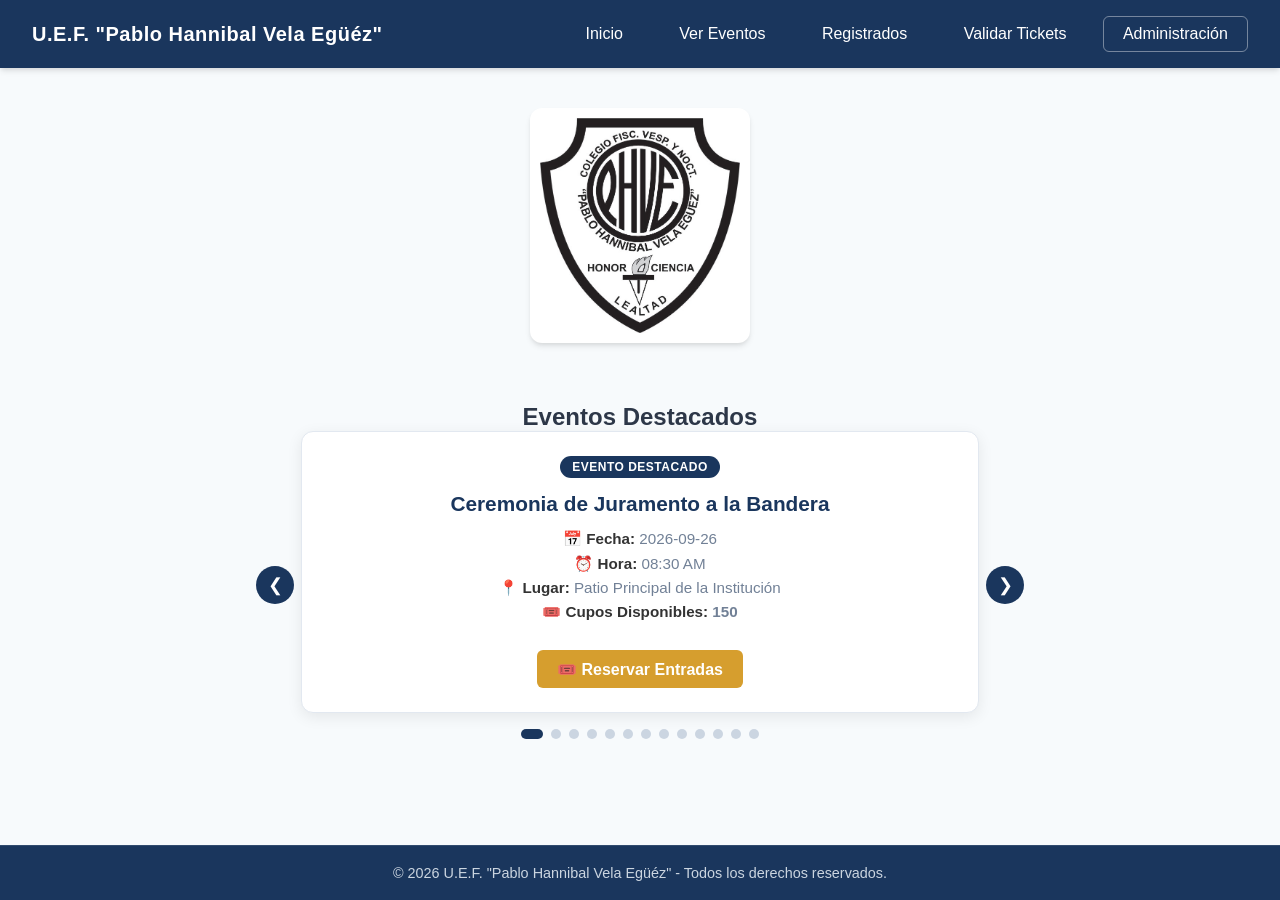
<file: index.html>
<!DOCTYPE html>
<html lang="es">
<head>
    <meta charset="UTF-8">
    <meta name="viewport" content="width=device-width, initial-scale=1.0">
    <meta name="description" content="Sistema de reservas de tickets de la U.E.F. Pablo Hannibal Vela Egüéz.">
    <title>U.E.F. Pablo Hannibal Vela Egüéz - Sistema de Tickets</title>
    <!-- Hoja de estilos principal -->
    <link rel="stylesheet" href="css/styles.css">
</head>
<body class="pagina-inicio">

    <!-- 1. BARRA DE NAVEGACIÓN -->
    <header>
        <nav class="navbar" aria-label="Navegación principal">
            <div class="nav-brand">
                U.E.F. "Pablo Hannibal Vela Egüéz"
            </div>
            <div class="nav-buttons">
                <a href="index.html" class="btn-nav active">Inicio</a>
                <a href="eventos.html" class="btn-nav">Ver Eventos</a>
                <a href="asistentes.html" class="btn-nav">Registrados</a>
                <a href="validar.html" class="btn-nav">Validar Tickets</a>
                <a href="admin.html" class="btn-nav btn-admin">Administración</a>
            </div>
        </nav>
    </header>

    <!-- CONTENEDOR PRINCIPAL -->
    <main class="main-container">

        <!-- 2. LOGO INSTITUCIONAL (EXCLUSIVO DE LA PÁGINA DE INICIO) -->
        <section class="logo-section">
            <img src="img/logo.jpg" alt="Logo U.E.F. Pablo Hannibal Vela Egüéz" class="logo-img">
        </section>

        <!-- 3. CARRUSEL COMPACTO DE EVENTOS -->
        <section class="carousel-section">
            <h2 class="titulo-seccion-centro">Eventos Destacados</h2>
            
            <div class="carousel-wrapper">
                
                <!-- Contenedor dinámico de las tarjetas de texto -->
                <div id="carouselSlides" class="carousel-slides-container">
                    <div class="cargando-texto">Cargando información de eventos...</div>
                </div>

                <!-- Botones de navegación laterales -->
                <button type="button" id="btnPrev" class="carousel-control prev" aria-label="Evento anterior">&#10094;</button>
                <button type="button" id="btnNext" class="carousel-control next" aria-label="Siguiente evento">&#10095;</button>

                <!-- Puntos indicadores inferiores -->
                <div id="carouselDots" class="carousel-dots"></div>
            </div>
        </section>

    </main>

    <!-- PIE DE PÁGINA -->
    <footer>
        <p>&copy; 2026 U.E.F. "Pablo Hannibal Vela Egüéz" - Todos los derechos reservados.</p>
    </footer>

    <!-- Catálogo institucional compartido -->
    <script src="js/eventos-predeterminados.js"></script>
    <!-- Script de lógica de carrusel desde localStorage -->
    <script src="js/index.js"></script>
</body>
</html>
</file>
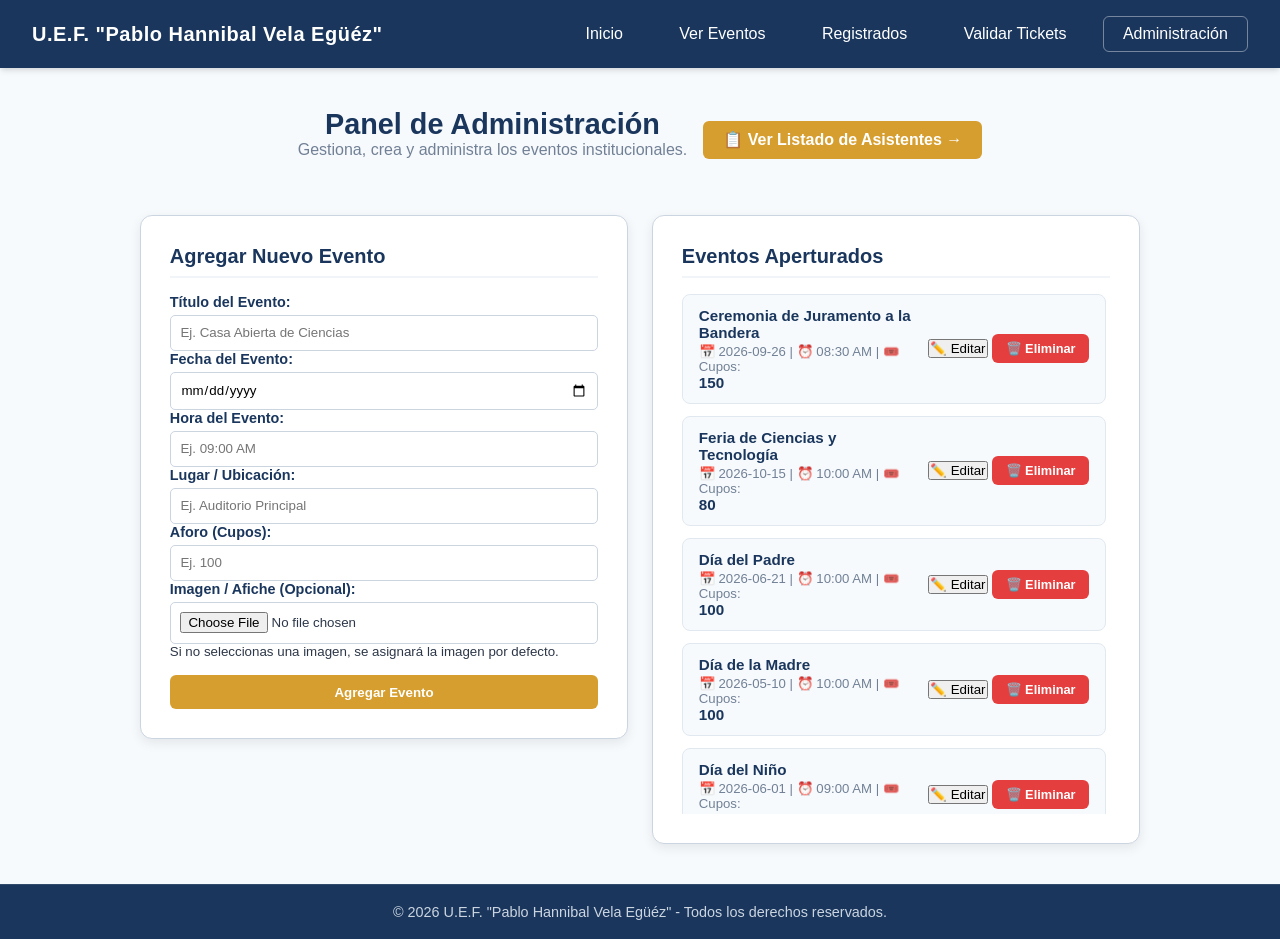
<file: admin.html>
<!DOCTYPE html>
<html lang="es">
<head>
    <meta charset="UTF-8">
    <meta name="viewport" content="width=device-width, initial-scale=1.0">
    <meta name="description" content="Panel de Administración para gestionar eventos e inscripciones de la U.E.F. Pablo Hannibal Vela Egüéz.">
    <title>Panel de Administración - U.E.F. Pablo Hannibal Vela Egüéz</title>
    <!-- Hoja de estilos principal -->
    <link rel="stylesheet" href="css/styles.css">
</head>
<body>

    <!-- BARRA DE NAVEGACIÓN PRINCIPAL -->
    <header>
        <nav class="navbar" aria-label="Navegación principal">
            <div class="nav-brand">
                U.E.F. "Pablo Hannibal Vela Egüéz"
            </div>
            <div class="nav-buttons">
                <a href="index.html" class="btn-nav">Inicio</a>
                <a href="eventos.html" class="btn-nav">Ver Eventos</a>
                <a href="asistentes.html" class="btn-nav">Registrados</a>
                <a href="validar.html" class="btn-nav">Validar Tickets</a>
                <a href="admin.html" class="btn-nav btn-admin active">Administración</a>
            </div>
        </nav>
    </header>

    <!-- CONTENEDOR PRINCIPAL DE CONTENIDO -->
    <main class="main-container admin-container">

        <!-- ENCABEZADO DE LA SECCIÓN DE ADMINISTRACIÓN -->
        <header class="section-header section-header-admin">
            <div class="section-header-text">
                <h2>Panel de Administración</h2>
                <p>Gestiona, crea y administra los eventos institucionales.</p>
            </div>
            <!-- Acceso directo al listado de asistentes -->
            <a href="asistentes.html" class="btn-reservar btn-header-admin">
                📋 Ver Listado de Asistentes &rarr;
            </a>
        </header>

        <!-- CONTENEDOR EN 2 COLUMNAS (ADAPTABLE A MÓVIL) -->
        <div class="admin-grid">

            <!-- COLUMNA IZQUIERDA: FORMULARIO DE GESTIÓN -->
            <section class="card-admin">
                <h3 id="formAdminTitle">Agregar Nuevo Evento</h3>
                
                <form id="formAgregarEvento" class="form-admin">
                    <!-- Campo oculto para identificar si se está editando un evento -->
                    <input type="hidden" id="editEventoId" value="">

                    <div class="form-group">
                        <label for="tituloEvento">Título del Evento:</label>
                        <input type="text" id="tituloEvento" placeholder="Ej. Casa Abierta de Ciencias" required>
                    </div>

                    <div class="form-group-inline">
                        <div class="form-group">
                            <label for="fechaEvento">Fecha del Evento:</label>
                            <input type="date" id="fechaEvento" required>
                        </div>

                        <div class="form-group">
                            <label for="horaEvento">Hora del Evento:</label>
                            <input type="text" id="horaEvento" placeholder="Ej. 09:00 AM" required>
                        </div>
                    </div>

                    <div class="form-group-inline">
                        <div class="form-group">
                            <label for="lugarEvento">Lugar / Ubicación:</label>
                            <input type="text" id="lugarEvento" placeholder="Ej. Auditorio Principal" required>
                        </div>

                        <div class="form-group">
                            <label for="aforoEvento">Aforo (Cupos):</label>
                            <input type="number" id="aforoEvento" min="1" placeholder="Ej. 100" required>
                        </div>
                    </div>

                    <div class="form-group">
                        <label for="imagenEvento">Imagen / Afiche (Opcional):</label>
                        <input type="file" id="imagenEvento" accept="image/*" class="input-file-custom">
                        <small class="texto-suave">Si no seleccionas una imagen, se asignará la imagen por defecto.</small>
                    </div>

                    <!-- Botones de acción del formulario -->
                    <div class="form-acciones-group">
                        <button type="submit" id="btnGuardarEvento" class="btn-reservar btn-block">
                            Agregar Evento
                        </button>
                        <button type="button" id="btnCancelarEdicion" class="btn-cerrar-modal btn-block" style="display: none;" onclick="cancelarEdicionEvento()">
                            Cancelar Edición
                        </button>
                    </div>
                </form>
            </section>

            <!-- COLUMNA DERECHA: LISTADO DE EVENTOS APERTURADOS -->
            <section class="card-admin">
                <h3>Eventos Aperturados</h3>

                <!-- LISTA DE EVENTOS RENDERIZADA DINÁMICAMENTE -->
                <div id="listaEventosAdmin" class="admin-event-list" aria-live="polite">
                    <div class="cargando-texto">Cargando eventos...</div>
                </div>
            </section>

        </div>

    </main>

    <!-- VENTANA MODAL / CONFIRMACIÓN DE CÓDIGO PIN -->
    <div id="modalAuth" class="modal" role="dialog" aria-labelledby="modalAuthTitulo" aria-hidden="true">
        <div class="modal-content">
            <button type="button" class="close-modal" onclick="cerrarModalAuth()" aria-label="Cerrar ventana">&times;</button>
            <h3 id="modalAuthTitulo">Confirmar Acción</h3>
            <p id="modalMensajeAccion">
                Ingresa el código PIN para confirmar la acción administrativa.
            </p>
            
            <form id="formAuth" class="form-reserva">
                <div class="form-group">
                    <label for="codigoAdmin">Código PIN de Administrador:</label>
                    <input type="password" id="codigoAdmin" placeholder="Ej. 1234" required class="input-pin" autocomplete="current-password">
                </div>

                <button type="submit" class="btn-reservar btn-block">Validar y Confirmar</button>
            </form>
        </div>
    </div>

    <!-- PIE DE PÁGINA -->
    <footer>
        <p>&copy; 2026 U.E.F. "Pablo Hannibal Vela Egüéz" - Todos los derechos reservados.</p>
    </footer>

    <!-- Catálogo institucional compartido y administración -->
    <script src="js/eventos-predeterminados.js"></script>
    <script src="js/admin.js"></script>
</body>
</html>
</file>
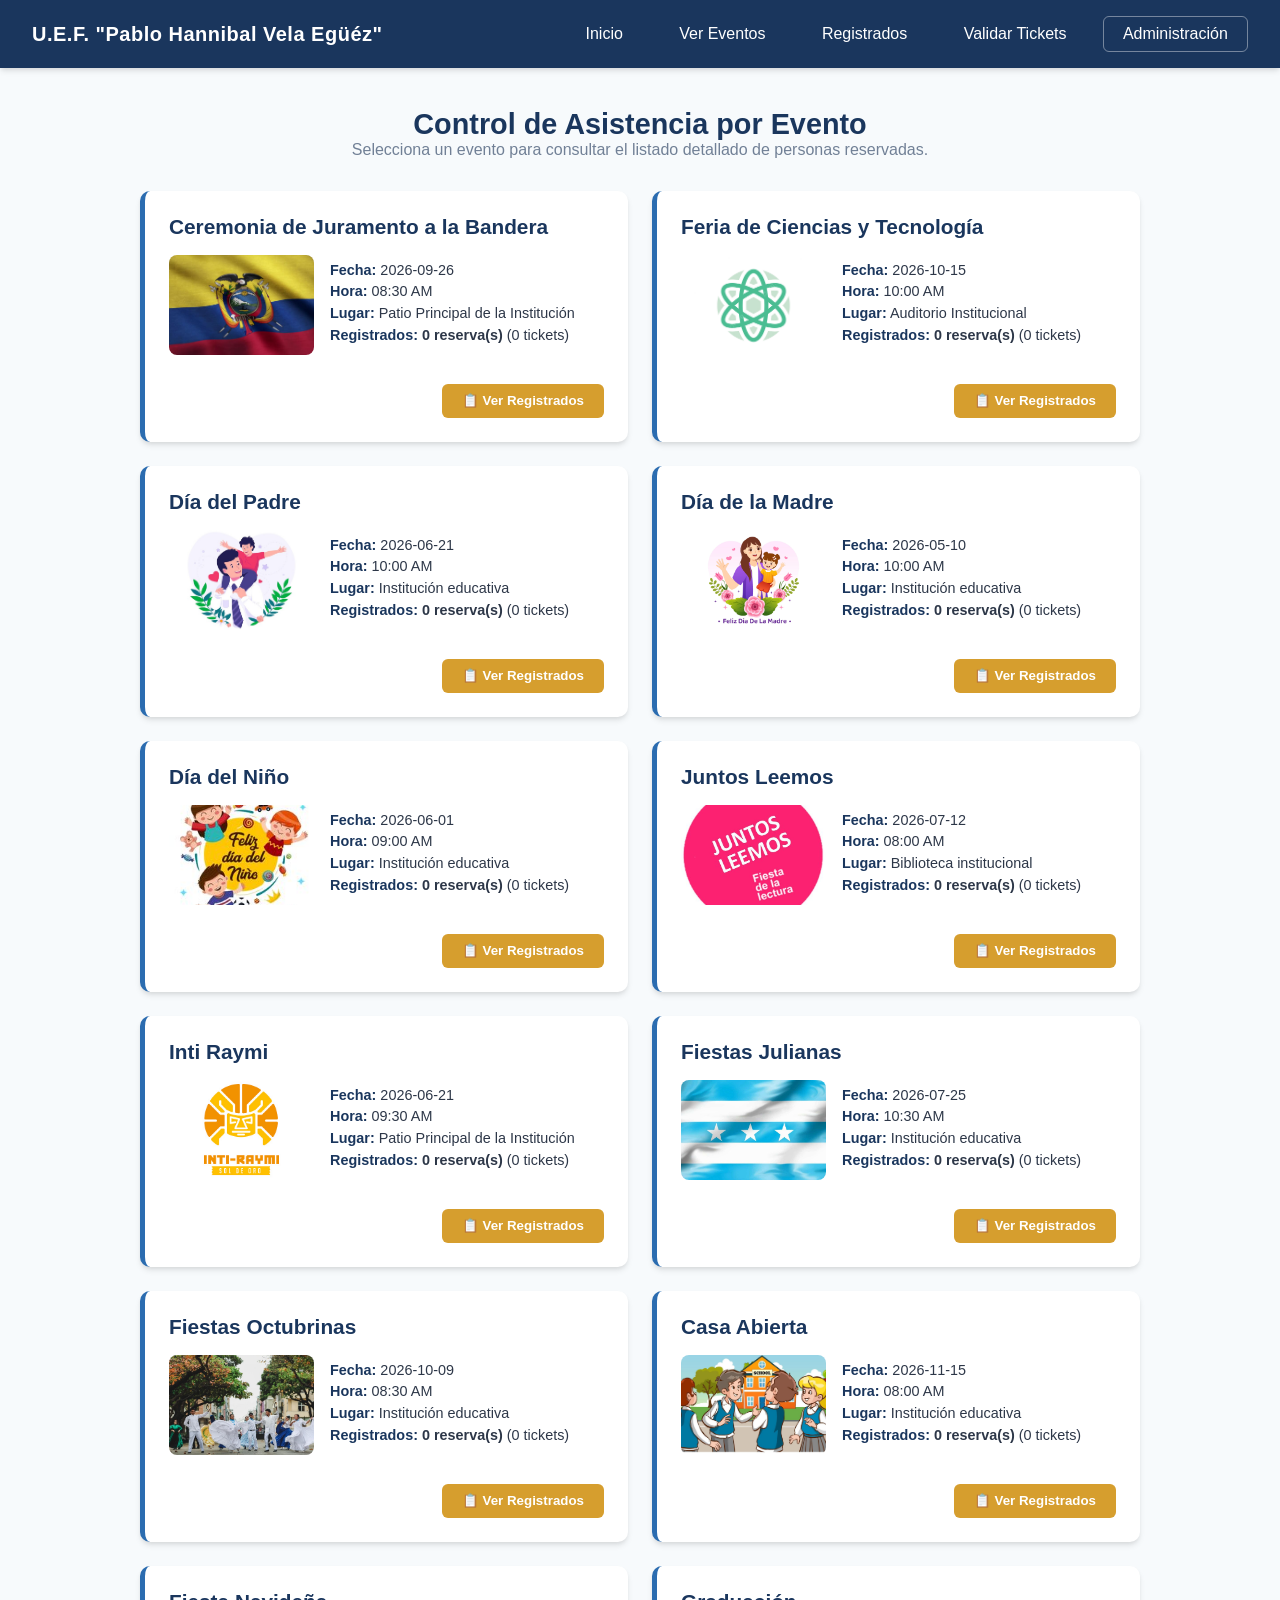
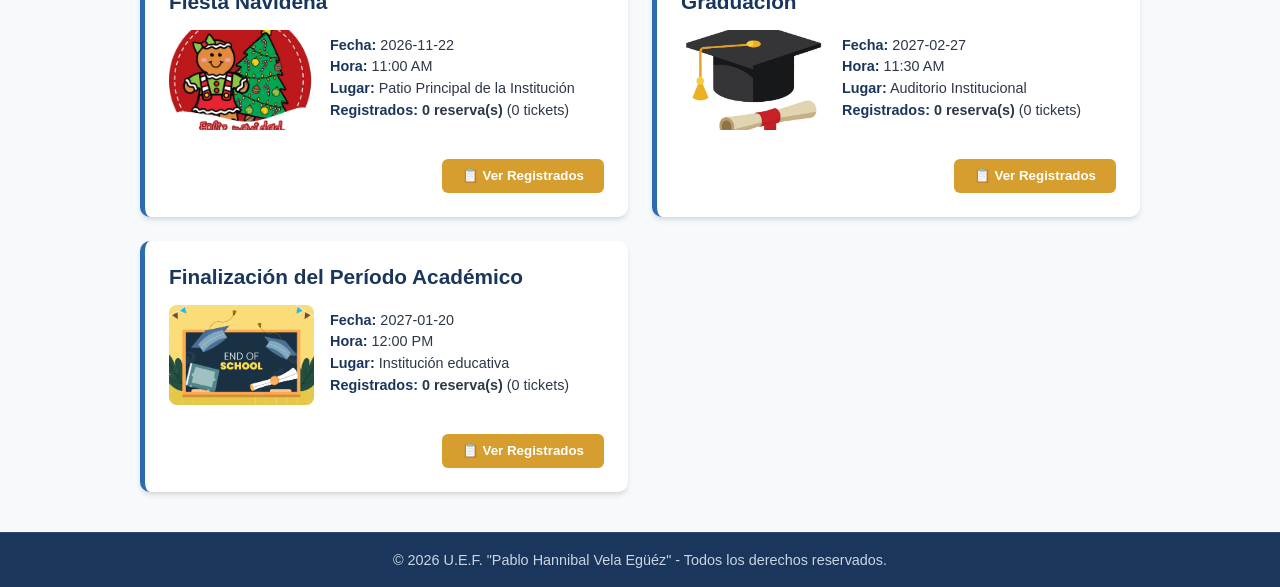
<file: asistentes.html>
<!DOCTYPE html>
<html lang="es">
<head>
    <meta charset="UTF-8">
    <meta name="viewport" content="width=device-width, initial-scale=1.0">
    <meta name="description" content="Consulta de asistentes registrados por evento en la U.E.F. Pablo Hannibal Vela Egüéz.">
    <title>Asistentes Registrados - U.E.F. Pablo Hannibal Vela Egüéz</title>
    <!-- Hoja de estilos principal -->
    <link rel="stylesheet" href="css/styles.css">
</head>
<body>

    <!-- BARRA DE NAVEGACIÓN PRINCIPAL -->
    <header>
        <nav class="navbar" aria-label="Navegación principal">
            <div class="nav-brand">
                U.E.F. "Pablo Hannibal Vela Egüéz"
            </div>
            <div class="nav-buttons">
                <a href="index.html" class="btn-nav">Inicio</a>
                <a href="eventos.html" class="btn-nav">Ver Eventos</a>
                <a href="asistentes.html" class="btn-nav active">Registrados</a>
                <a href="validar.html" class="btn-nav">Validar Tickets</a>
                <a href="admin.html" class="btn-nav btn-admin">Administración</a>
            </div>
        </nav>
    </header>

    <!-- CONTENEDOR PRINCIPAL DE CONTENIDO -->
    <main class="main-container">

        <!-- ENCABEZADO DE SECCIÓN -->
        <header class="section-header text-center">
            <h2>Control de Asistencia por Evento</h2>
            <p>Selecciona un evento para consultar el listado detallado de personas reservadas.</p>
        </header>

        <!-- TARJETAS DE EVENTOS (Renderizado dinámico mediante JS) -->
        <section id="eventosAsistentesGrid" class="eventos-grid-dos-columnas" aria-live="polite">
            <div class="cargando-texto">Cargando eventos...</div>
        </section>

    </main>

    <!-- MODAL PARA VER LISTA DE REGISTRADOS -->
    <div id="modalAsistentes" class="modal" role="dialog" aria-labelledby="modalTituloEvento" aria-hidden="true">
        <div class="modal-content modal-asistentes-ancho">
            
            <button type="button" class="close-modal" onclick="cerrarModalAsistentes()" aria-label="Cerrar modal">&times;</button>

            <h3 id="modalTituloEvento" class="modal-titulo-evento">
                Asistentes Registrados
            </h3>

            <!-- RESUMEN RÁPIDO DE RESERVAS -->
            <div id="resumenEvento" class="resumen-evento-info">
                <!-- Se llena dinámicamente con JS -->
            </div>

            <!-- CONTENEDOR CON SCROLL PARA LA TABLA -->
            <div class="tabla-asistentes-container">
                <table class="tabla-asistentes">
                    <thead>
                        <tr>
                            <th scope="col">N°</th>
                            <th scope="col">Nombre Completo</th>
                            <th scope="col">Identificación</th>
                            <th scope="col">Correo</th>
                            <th scope="col" class="texto-centro">Tickets</th>
                            <th scope="col">Fecha Reserva</th>
                        </tr>
                    </thead>
                    <tbody id="tablaAsistentesBody">
                        <!-- Se renderiza desde JS -->
                    </tbody>
                </table>
            </div>

            <div class="modal-footer-acciones">
                <button type="button" onclick="cerrarModalAsistentes()" class="btn-cerrar-modal">
                    Cerrar
                </button>
            </div>

        </div>
    </div>

    <!-- PIE DE PÁGINA -->
    <footer>
        <p>&copy; 2026 U.E.F. "Pablo Hannibal Vela Egüéz" - Todos los derechos reservados.</p>
    </footer>

    <!-- Script de asistentes -->
    <script src="js/asistentes.js"></script>
</body>
</html>
</file>
<file: css/styles.css>
/* ==========================================
   VARIABLES DE COLOR Y ESTILOS GENERALES
   ========================================== */
:root {
    --color-primario: #1a365d;       /* Azul marino institucional */
    --color-secundario: #2b6cb0;     /* Azul suave para enlaces/acentos */
    --color-fondo: #f7fafc;          /* Gris muy claro para el fondo */
    --color-tarjeta: #ffffff;        /* Blanco para contenidos */
    --color-texto: #2d3748;          /* Gris oscuro para lectura cómoda */
    --color-texto-suave: #718096;    /* Gris medio para textos secundarios */
    --color-acento: #d69e2e;         /* Dorado suave para botones destacados */
    --color-acento-hover: #b7791f;   /* Dorado más oscuro al pasar el cursor */
    --sombra-suave: 0 4px 6px -1px rgba(0, 0, 0, 0.1), 0 2px 4px -1px rgba(0, 0, 0, 0.06);
    --sombra-hover: 0 10px 15px -3px rgba(0, 0, 0, 0.1), 0 4px 6px -2px rgba(0, 0, 0, 0.05);
}

* {
    margin: 0;
    padding: 0;
    box-sizing: border-box;
    font-family: 'Segoe UI', Tahoma, Geneva, Verdana, sans-serif;
}

body {
    background-color: var(--color-fondo);
    color: var(--color-texto);
    display: flex;
    flex-direction: column;
    min-height: 100vh;
}

/* ==========================================
   1. BARRA DE NAVEGACIÓN
   ========================================== */
.navbar {
    background-color: var(--color-primario);
    color: #ffffff;
    display: flex;
    justify-content: space-between;
    align-items: center;
    padding: 1rem 2rem;
    box-shadow: var(--sombra-suave);
}

.nav-brand {
    font-size: 1.25rem;
    font-weight: 700;
    letter-spacing: 0.5px;
}

.nav-buttons {
    display: flex;
    gap: 1rem;
}

.btn-nav {
    color: #ffffff;
    text-decoration: none;
    padding: 0.5rem 1.2rem;
    border-radius: 6px;
    font-weight: 500;
    transition: background-color 0.3s ease;
    border: 1px solid transparent;
}

.btn-nav:hover {
    background-color: var(--color-secundario);
}

.btn-admin {
    border-color: rgba(255, 255, 255, 0.4);
}

/* ==========================================
   ADAPTACIÓN PARA DISPOSITIVOS MÓVILES
   ========================================== */
@media (max-width: 768px) {
    /* 1. Barra de navegación */
    .navbar {
        flex-direction: column;
        align-items: center;
        text-align: center;
        padding: 1rem 0.8rem;
        gap: 0.8rem;
    }

    .nav-brand {
        width: 100%;
        text-align: center;
        font-size: 1.1rem;
    }

    .nav-buttons {
        width: 100%;
        flex-wrap: wrap;
        justify-content: center;
        gap: 0.4rem;
    }

    .btn-nav {
        padding: 0.4rem 0.7rem;
        font-size: 0.85rem;
    }

    /* 2. Control del Logo: Oculto en secundarias, VISIBLE en index.html */
    .logo-section {
        display: none;
    }

    body.pagina-inicio .logo-section {
        display: flex !important;
        justify-content: center;
        align-items: center;
        width: 100%;
        margin-bottom: 1.5rem;
    }

    body.pagina-inicio .logo-img {
        max-width: 150px;
        height: auto;
    }

    /* 3. Ajuste de imágenes generales para evitar desbordamiento */
    .evento-card img,
    .card-admin img,
    .carousel-slide img {
        max-width: 100%;
        height: auto;
        object-fit: cover;
    }

    /* 4. Corrección de deformación en Panel de Administración (admin.html) */
    .admin-container,
    .admin-card,
    .panel-admin,
    .main-container {
        width: 100% !important;
        max-width: 100% !important;
        padding: 1rem 0.5rem !important;
        box-sizing: border-box !important;
    }

    /* Conversión de cuadrículas y formularios a 1 sola columna vertical */
    .admin-grid,
    .form-grid,
    .form-row,
    .eventos-grid {
        display: flex !important;
        flex-direction: column !important;
        width: 100% !important;
        gap: 1rem !important;
    }

    /* Insumos y campos de formulario responsivos */
    form, 
    .form-group,
    input,
    select,
    textarea {
        width: 100% !important;
        max-width: 100% !important;
        box-sizing: border-box !important;
        font-size: 16px !important; /* Previene el zoom automático en iOS */
    }

    /* Tablas responsivas con desplazamiento horizontal sin deformar la pantalla */
    .table-responsive,
    .table-container {
        width: 100% !important;
        overflow-x: auto !important;
        -webkit-overflow-scrolling: touch;
    }

    table {
        width: 100% !important;
        min-width: 450px;
    }
}

/* ==========================================
   CONTENEDOR PRINCIPAL Y LOGO
   ========================================== */
.main-container {
    flex: 1;
    max-width: 1000px;
    margin: 0 auto;
    width: 90%;
    padding: 2.5rem 0;
    display: flex;
    flex-direction: column;
    align-items: center;
}

/* 2. LOGO INSTITUCIONAL CENTRADO */
.logo-section {
    text-align: center;
    margin-bottom: 2.5rem;
}

.logo-img {
    max-width: 220px;
    height: auto;
    border-radius: 12px;
    box-shadow: var(--sombra-suave);
    background-color: var(--color-tarjeta);
    padding: 10px;
    transition: transform 0.3s ease;
}

.logo-img:hover {
    transform: scale(1.02);
}

/* ==========================================
   3. CARRUSEL DE EVENTOS Y BOTÓN UNIFICADO (RESPONSIVE)
   ========================================== */
.carousel-section {
    width: 100%;
    max-width: 800px;
    margin: 0 auto;
    padding: 1rem;
    box-sizing: border-box;
    text-align: center;
}

.carousel-wrapper {
    position: relative;
    width: 100%;
    margin: 0 auto;
    padding: 0 45px; /* Espacio para ubicar los botones laterales */
    box-sizing: border-box;
}

.carousel-slides-container {
    position: relative;
    width: 100%;
    min-height: 280px;
    display: flex;
    justify-content: center;
    align-items: center;
}

/* Ocultar diapositivas inactivas para evitar apilamiento vertical */
.slide-texto {
    display: none;
    width: 100%;
    box-sizing: border-box;
}

.slide-texto.active {
    display: block;
    animation: fadeIn 0.4s ease-in-out;
}

@keyframes fadeIn {
    from { 
        opacity: 0; 
        transform: translateY(4px); 
    }
    to { 
        opacity: 1; 
        transform: translateY(0); 
    }
}

/* Tarjeta contenedora de datos textuales del evento */
.slide-info-card {
    background-color: #ffffff;
    border: 1px solid #e2e8f0;
    border-radius: 12px;
    padding: 1.5rem;
    box-shadow: 0 4px 15px rgba(0, 0, 0, 0.08);
    text-align: center;
    box-sizing: border-box;
    width: 100%;
    margin: 0 auto;
}

.badge-destacado {
    display: inline-block;
    background-color: var(--color-primario, #003366);
    color: #ffffff;
    font-size: 0.75rem;
    font-weight: 700;
    padding: 4px 12px;
    border-radius: 20px;
    margin-bottom: 0.75rem;
    text-transform: uppercase;
    letter-spacing: 0.5px;
}

.slide-titulo {
    font-size: 1.3rem;
    color: var(--color-primario, #003366);
    margin-bottom: 0.8rem;
    line-height: 1.3;
}

.slide-detalles {
    display: flex;
    flex-direction: column;
    gap: 0.4rem;
    text-align: center;
    max-width: 480px;
    margin: 0 auto 1rem auto;
    font-size: 0.95rem;
    color: var(--color-texto-suave, #555555);
}

.slide-detalles span {
    font-weight: 600;
    color: #333333;
}

/* BOTÓN DORADO REUTILIZABLE */
.btn-reservar {
    background-color: var(--color-acento);
    color: #ffffff;
    border: none;
    padding: 0.6rem 1.25rem;
    border-radius: 6px;
    font-weight: 600;
    cursor: pointer;
    text-decoration: none;
    display: inline-block;
    margin-top: 0.8rem;
    transition: background-color 0.3s ease, transform 0.2s ease, box-shadow 0.2s ease;
}

.btn-reservar:hover {
    background-color: var(--color-acento-hover);
    transform: translateY(-1px);
    box-shadow: 0 4px 10px rgba(0, 0, 0, 0.12);
}

/* BOTONES LATERALES DE NAVEGACIÓN FLECHAS */
.carousel-control {
    position: absolute;
    top: 50%;
    transform: translateY(-50%);
    background-color: var(--color-primario, #003366);
    color: #ffffff;
    border: none;
    width: 38px;
    height: 38px;
    border-radius: 50%;
    font-size: 1.1rem;
    cursor: pointer;
    z-index: 10;
    display: flex;
    align-items: center;
    justify-content: center;
    transition: background-color 0.2s ease, transform 0.2s ease;
}

.carousel-control:hover {
    background-color: var(--color-acento-hover, #d97706);
    transform: translateY(-50%) scale(1.08);
}

.carousel-control.prev {
    left: 0;
}

.carousel-control.next {
    right: 0;
}

/* PUNTOS INDICADORES DEL CARRUSEL */
.carousel-dots {
    display: flex;
    justify-content: center;
    align-items: center;
    gap: 8px;
    margin-top: 1rem;
}

.dot {
    width: 10px;
    height: 10px;
    background-color: #cbd5e1;
    border-radius: 50%;
    cursor: pointer;
    transition: all 0.3s ease;
}

.dot.active {
    background-color: var(--color-primario, #003366);
    width: 22px;
    border-radius: 6px;
}

/* ADAPTACIÓN PARA PANTALLAS MÓVILES Y TABLETS PEQUEÑAS */
@media (max-width: 600px) {
    /* Logo institucional visible y redimensionado para pantallas pequeñas */
    .logo-section {
        display: block;
        margin-bottom: 1.5rem;
    }

    .logo-img {
        max-width: 160px;
        height: auto;
    }

    /* Ajuste de imágenes para afiches y tarjetas de eventos */
    .evento-card img,
    .card-admin img,
    .carousel-slide img {
        width: 100%;
        max-height: 180px;
        object-fit: cover;
        border-radius: 8px;
    }

    /* Ajustes del carrusel */
    .carousel-wrapper {
        padding: 0 35px;
    }

    .slide-info-card {
        padding: 1.2rem 0.8rem;
    }

    .slide-titulo {
        font-size: 1.15rem;
    }

    .carousel-control {
        width: 32px;
        height: 32px;
        font-size: 0.9rem;
    }
}

/* ==========================================
   PIE DE PÁGINA
   ========================================== */
footer {
    background-color: var(--color-primario);
    color: var(--color-texto-suave);
    text-align: center;
    padding: 1.2rem;
    font-size: 0.9rem;
    margin-top: auto;
    border-top: 1px solid rgba(255, 255, 255, 0.1);
}

footer p {
    color: #cbd5e0;
}




/* ==========================================
   SECCIÓN DE EVENTOS
   ========================================== */
.section-header {
    text-align: center;
    margin-bottom: 2rem;
}

.section-header h2 {
    color: var(--color-primario);
    font-size: 1.8rem;
}

.section-header p {
    color: var(--color-texto-suave);
}

.eventos-grid {
    display: grid;
    grid-template-columns: repeat(2, 1fr); /* Organiza de 2 en 2 en escritorio */
    gap: 1.5rem;
    width: 100%;
}

/* ==========================================
   TARJETA DE EVENTO CON IMAGEN
   ========================================== */
.card-evento {
    background-color: var(--color-tarjeta);
    border-radius: 10px;
    padding: 1.5rem;
    box-shadow: var(--sombra-suave);
    display: flex;
    flex-direction: column;        /* Estructura vertical */
    justify-content: space-between; /* Distribución de espacio */
    border-left: 5px solid var(--color-secundario);
    transition: transform 0.2s ease, box-shadow 0.2s ease;
    cursor: pointer;
    height: 100%;                  /* Ocupa todo el alto disponible de la celda */
}

.card-evento:hover {
    transform: translateY(-3px);
    box-shadow: var(--sombra-hover);
}

/* El título se mantiene intacto arriba */
.card-evento h3 {
    color: var(--color-primario);
    font-size: 1.3rem;
    margin-bottom: 1rem;
}

/* Contenedor flexible para dividir el cuerpo central */
.card-body {
    display: flex;
    gap: 1rem;
    align-items: center;
}

/* Contenedor de la imagen: ocupa exactamente 1/3 del espacio disponible */
.card-img-container {
    flex: 0 0 33.33%;
    max-width: 33.33%;
    height: 100px;
    border-radius: 8px;
    overflow: hidden;
    background-color: #edf2f7;
}

.card-img-container img {
    width: 100%;
    height: 100%;
    object-fit: cover; /* Ajusta la imagen sin deformarla */
}

/* Información del evento: ocupa los 2/3 restantes */
.card-info {
    flex: 1;
}

.card-info p {
    font-size: 0.9rem;
    color: var(--color-texto);
    margin-bottom: 0.35rem;
}

.card-info span {
    font-weight: 600;
    color: var(--color-primario);
}

/* Pie de la tarjeta: Empujado al fondo y alineado a la derecha */
.card-footer {
    margin-top: auto;              /* Empuja el contenedor al fondo */
    padding-top: 1rem;             /* Separación con la información */
    display: flex;
    justify-content: flex-end;     /* Alinea el botón a la extrema derecha */
    width: 100%;
}

/* ==========================================
   BOTÓN RESERVAR Y BOTONES GENERALES
   ========================================== */
.btn-reservar {
    background-color: var(--color-acento); /* Color dorado/miel definido en :root */
    color: #ffffff;
    border: none;
    padding: 0.6rem 1.25rem;
    border-radius: 6px;
    font-weight: 600;
    cursor: pointer;
    transition: background-color 0.3s ease, transform 0.2s ease;
}

.btn-reservar:hover {
    background-color: var(--color-acento-hover); /* Tono dorado más oscuro */
    transform: translateY(-1px);
}

/* ==========================================
   VENTANA MODAL 
   ========================================== */
.modal {
    display: none; 
    position: fixed; 
    z-index: 1000; 
    left: 0;
    top: 0;
    width: 100%; 
    height: 100%; 
    background-color: rgba(0, 0, 0, 0.5); 
    justify-content: center;
    align-items: center;
}

.modal-content {
    background-color: var(--color-tarjeta);
    padding: 2rem;
    border-radius: 10px;
    width: 90%;
    max-width: 450px;
    box-shadow: var(--sombra-hover);
    position: relative;
}

.close-modal {
    position: absolute;
    right: 15px;
    top: 10px;
    font-size: 1.8rem;
    font-weight: bold;
    color: var(--color-texto-suave);
    cursor: pointer;
}

.form-reserva {
    display: flex;
    flex-direction: column;
    gap: 1rem;
    margin-top: 1rem;
}

.form-group {
    display: flex;
    flex-direction: column;
    text-align: left;
}

.form-group label {
    font-size: 0.9rem;
    font-weight: 600;
    margin-bottom: 0.3rem;
    color: var(--color-primario);
}

.form-group input {
    padding: 0.6rem;
    border: 1px solid #cbd5e0;
    border-radius: 5px;
    outline: none;
}

.form-group input:focus {
    border-color: var(--color-secundario);
}

.btn-submit {
    background-color: var(--color-primario);
    color: white;
    padding: 0.75rem;
    border: none;
    border-radius: 6px;
    font-weight: 600;
    cursor: pointer;
    margin-top: 0.5rem;
}

.btn-submit:hover {
    background-color: var(--color-secundario);
}

/* Código QR mostrado tras confirmar una reserva */
.qr-container {
    display: flex;
    flex-direction: column;
    align-items: center;
    gap: 0.75rem;
    margin-top: 1.25rem;
    text-align: center;
}

.qr-container p {
    margin: 0;
    color: var(--color-primario);
}

.qr-container img {
    display: block;
    max-width: 100%;
    height: auto;
}

.acciones-comprobante {
    margin-top: 1.25rem;
    text-align: center;
}

.acciones-comprobante[hidden] {
    display: none !important;
}

.modal-comprobante {
    max-width: 460px;
    text-align: center;
}

.modal-comprobante > h3 {
    color: var(--color-primario);
    margin-bottom: 1rem;
}

.modal-imagen-comprobante {
    max-width: 460px;
    text-align: center;
}

.modal-imagen-comprobante h3 {
    color: var(--color-primario);
}

.modal-imagen-comprobante p {
    margin: 0.5rem 0 1rem;
    color: var(--color-texto-suave);
}

.modal-imagen-comprobante img {
    display: block;
    width: 100%;
    max-height: 60vh;
    object-fit: contain;
    margin: 0 auto 1rem;
}

.tarjeta-comprobante {
    margin: 0 auto 1rem;
    padding: 1.5rem;
    max-width: 390px;
    background: #ffffff;
    border: 2px solid var(--color-primario);
    border-radius: 12px;
    color: var(--color-texto);
    text-align: left;
}

.comprobante-encabezado {
    margin-bottom: 1rem;
    padding-bottom: 0.75rem;
    border-bottom: 2px solid #e2e8f0;
    text-align: center;
}

.comprobante-encabezado h4 {
    color: var(--color-primario);
    font-size: 1.15rem;
}

.comprobante-encabezado p,
.comprobante-detalles p {
    margin: 0.35rem 0;
}

.comprobante-codigo {
    overflow-wrap: anywhere;
    font-family: Consolas, monospace;
    font-weight: 700;
}

.comprobante-qr-imagen {
    display: flex;
    justify-content: center;
    margin-top: 1rem;
}

/* Pantalla y mensajes del validador de tickets */
.card-validacion {
    width: 100%;
    max-width: 520px;
    padding: 2rem;
    background-color: var(--color-tarjeta);
    border-radius: 12px;
    box-shadow: var(--sombra-suave);
    text-align: center;
}

.card-validacion h2 {
    color: var(--color-primario);
}

.resultado-validacion {
    margin-top: 1.25rem;
}

.scanner-controles {
    display: flex;
    justify-content: center;
    gap: 0.75rem;
    flex-wrap: wrap;
    margin: 1.25rem 0 0.5rem;
}

.scanner-controles .btn-reservar,
.scanner-controles .btn-cerrar-modal {
    margin-top: 0;
}

/* El estilo reutilizable de los botones define display; se fuerza hidden para
   que “Escanear otro ticket” aparezca solo después de una lectura QR. */
.scanner-controles [hidden] {
    display: none !important;
}

.estado-escaner {
    min-height: 1.25rem;
    color: var(--color-texto-suave);
    font-size: 0.9rem;
}

.qr-reader {
    width: 100%;
    max-width: 360px;
    margin: 1rem auto 0;
    overflow: hidden;
    border-radius: 8px;
}

.qr-reader video {
    width: 100% !important;
    height: auto !important;
}

.alerta-validacion {
    padding: 1rem;
    border-radius: 8px;
    font-weight: 600;
}

.alerta-validacion.permitido {
    color: #166534;
    background-color: #dcfce7;
    border: 1px solid #86efac;
}

.estado-verificado {
    display: block;
    margin-bottom: 0.4rem;
    font-size: 1.45rem;
    letter-spacing: 0.08em;
}

.alerta-validacion.permitido span {
    display: block;
}

.alerta-validacion.denegado {
    color: #991b1b;
    background-color: #fee2e2;
    border: 1px solid #fca5a5;
}

.alerta-validacion.no-encontrado {
    color: #92400e;
    background-color: #fef3c7;
    border: 1px solid #fcd34d;
}

/* ==========================================
   ADAPTACIÓN RESPONSIVA EN MÓVILES (≤768px)
   ========================================== */
@media (max-width: 768px) {
    
    /* 1. Cambio a 1 sola columna para eventos y panel admin */
    .eventos-grid,
    .admin-grid {
        grid-template-columns: 1fr;
        gap: 1.2rem;
    }

    /* Ocultar sección del logo institucional en móviles */
    .logo-section {
        display: none !important;
    }

    /* 2. Ajuste de encabezados */
    .section-header {
        margin-bottom: 1.2rem;
    }

    .section-header h2 {
        font-size: 1.4rem;
    }

    /* 3. Reorganización vertical de la tarjeta en móvil */
    .card-body {
        flex-direction: column;
        align-items: stretch;
        gap: 0.8rem;
    }

    .card-img-container {
        flex: none;
        max-width: 100%;
        width: 100%;
        height: 160px; /* Tamaño optimizado para vista vertical en celular */
    }

    /* Optimización de ajuste para todas las imágenes en móviles */
    .card-img-container img,
    .evento-card img,
    .card-admin img,
    .carousel-slide img {
        width: 100%;
        height: 100%;
        object-fit: cover;
        border-radius: 8px;
    }

    .card-info {
        width: 100%;
    }

    .card-footer {
        justify-content: stretch; /* Ocupa todo el ancho para facilitar la interacción táctil */
    }

    .btn-reservar {
        width: 100%;
        text-align: center;
        padding: 0.75rem;
    }

    /* 4. Ajustes del Modal para pantallas estrechas */
    .modal-content {
        width: 95%;
        padding: 1.5rem 1rem;
        max-height: 90vh;
        overflow-y: auto;
    }
}


/* ==========================================
   PANEL ADMINISTRADOR Y COMPONENTES
   ========================================== */

/* Encabezado especial para el panel de administración */
.section-header-admin {
    display: flex;
    justify-content: space-between;
    align-items: center;
    flex-wrap: wrap;
    gap: 1rem;
}

/* Alineación en cuadrícula: alineadas en la parte superior */
.admin-grid {
    display: grid;
    grid-template-columns: 1fr 1fr;
    gap: 1.5rem;
    width: 100%;
    align-items: start;
    margin-top: 1.5rem;
}

/* Tarjetas principales con borde y contorno visible */
.admin-card,
.card-admin {
    background-color: var(--color-tarjeta, #ffffff);
    padding: 1.8rem;
    border-radius: 12px;
    border: 1px solid #cbd5e1;
    box-shadow: 0 4px 12px rgba(0, 0, 0, 0.08);
    width: 100%;
    box-sizing: border-box;
}

.admin-card h3,
.card-admin h3 {
    color: var(--color-primario, #1e293b);
    margin-top: 0;
    margin-bottom: 1rem;
    font-size: 1.25rem;
    border-bottom: 2px solid #f1f5f9;
    padding-bottom: 0.5rem;
}

/* LISTA DE EVENTOS: SCROLL LIMITANTE */
.admin-event-list {
    display: flex;
    flex-direction: column;
    gap: 0.75rem;
    max-height: 520px;    /* Limita la altura del contenedor */
    overflow-y: auto;     /* Activa la barra de desplazamiento al superar la altura */
    padding-right: 4px;
    margin-top: 0.8rem;
}

/* Estilos de la barra de desplazamiento */
.admin-event-list::-webkit-scrollbar {
    width: 6px;
}

.admin-event-list::-webkit-scrollbar-track {
    background: #edf2f7;
    border-radius: 4px;
}

.admin-event-list::-webkit-scrollbar-thumb {
    background: var(--color-secundario, #94a3b8);
    border-radius: 4px;
}

.admin-event-list::-webkit-scrollbar-thumb:hover {
    background: #64748b;
}

/* ELEMENTOS INDIVIDUALES DE LA LISTA */
.admin-event-item {
    display: flex;
    justify-content: space-between;
    align-items: center;
    gap: 0.8rem;
    padding: 0.75rem 1rem;
    background-color: var(--color-fondo, #f8fafc);
    border-radius: 8px;
    border: 1px solid #e2e8f0;
    transition: transform 0.15s ease, box-shadow 0.15s ease;
    box-sizing: border-box;
}

.admin-event-item:hover {
    box-shadow: 0 2px 6px rgba(0, 0, 0, 0.05);
}

.admin-event-item-info {
    flex: 1;
    min-width: 0; /* Permite que el texto se ajuste sin ensanchar la tarjeta */
}

.admin-event-item-info strong {
    color: var(--color-primario, #0f172a);
    font-size: 0.95rem;
    display: block;
    overflow-wrap: anywhere; /* Impide que los títulos largos rompan el ancho del contenedor */
}

.admin-event-item-info span {
    font-size: 0.825rem;
    color: var(--color-texto-suave, #64748b);
    display: block;
    margin-top: 3px;
}

/* BOTONES Y FORMULARIOS DE ADMINISTRACIÓN */
.btn-eliminar {
    background-color: #e53e3e;
    color: #ffffff;
    border: none;
    padding: 0.45rem 0.85rem;
    border-radius: 6px;
    font-weight: 600;
    cursor: pointer;
    font-size: 0.8rem;
    transition: background-color 0.2s ease;
    white-space: nowrap;
}

.btn-eliminar:hover {
    background-color: #c53030;
}

.btn-block {
    width: 100%;
    margin-top: 1rem;
    box-sizing: border-box;
}

.input-pin {
    text-align: center;
    letter-spacing: 3px;
    font-size: 1.1rem;
}

/* ==========================================
   ADAPTACIÓN PARA PANTALLAS MÓVILES (≤768px)
   ========================================== */
@media (max-width: 768px) {
    .section-header-admin {
        flex-direction: column;
        align-items: stretch;
        text-align: center;
    }

    .admin-grid {
        grid-template-columns: 1fr;
        gap: 1rem;
        margin-top: 1rem;
    }

    .admin-card,
    .card-admin {
        padding: 1.2rem 0.9rem;
    }

    /* Reestructuración de tarjetas individuales en pantallas pequeñas */
    .admin-event-item {
        flex-direction: column;
        align-items: flex-start;
        gap: 0.6rem;
    }

    .admin-event-item .btn-eliminar {
        width: 100%;
        text-align: center;
        padding: 0.55rem;
    }
}



/* ==========================================
   SECCIÓN DE ASISTENTES Y TABLA MODAL
   ========================================== */

/* Grid estricto de 2 columnas (1 columna en móviles) */
.eventos-grid-dos-columnas {
    display: grid;
    grid-template-columns: repeat(2, 1fr);
    gap: 1.5rem;
    width: 100%;
}

@media (max-width: 768px) {
    .eventos-grid-dos-columnas {
        grid-template-columns: 1fr;
    }
}

/* Modal de Asistentes */
.modal-asistentes-ancho {
    max-width: 800px;
    max-height: 85vh;
    display: flex;
    flex-direction: column;
}

.modal-titulo-evento {
    color: var(--color-primario, #1a365d);
    margin-top: 0;
    margin-bottom: 0.5rem;
    border-bottom: 2px solid #e2e8f0;
    padding-bottom: 0.5rem;
}

.resumen-evento-info {
    margin-bottom: 1rem;
    color: var(--color-texto, #2d3748);
    font-size: 0.95rem;
    font-weight: bold;
}

/* Tabla de Asistentes y Scroll Container */
.tabla-asistentes-container {
    overflow-x: auto;
    overflow-y: auto;
    flex-grow: 1;
    border: 1px solid #e2e8f0;
    border-radius: 6px;
    padding: 0.5rem;
    background-color: var(--color-tarjeta, #ffffff);
}

.tabla-asistentes {
    width: 100%;
    min-width: 580px; /* Evita colapsar texto en móviles */
    border-collapse: collapse;
    text-align: left;
    font-size: 0.9rem;
}

.tabla-asistentes thead tr {
    background-color: var(--color-fondo, #f7fafc);
    border-bottom: 2px solid #e2e8f0;
    color: var(--color-texto, #2d3748);
}

.tabla-asistentes th {
    padding: 0.75rem 0.6rem;
    font-weight: 600;
}

.tabla-asistentes td {
    padding: 0.65rem 0.6rem;
    border-bottom: 1px solid #edf2f7;
    color: var(--color-texto, #2d3748);
}

.tabla-asistentes tbody tr:hover {
    background-color: rgba(43, 108, 176, 0.04);
}

.texto-centro {
    text-align: center;
}

/* Acciones del Modal */
.modal-footer-acciones {
    margin-top: 1rem;
    text-align: right;
}

.btn-cerrar-modal {
    background-color: var(--color-texto-suave, #718096);
    color: #ffffff;
    border: none;
    padding: 0.6rem 1.2rem;
    border-radius: 4px;
    font-weight: bold;
    cursor: pointer;
    transition: background-color 0.2s ease;
}

.btn-cerrar-modal:hover {
    background-color: #4a5568;
}

/* Estilo fallback para botones generados dinámicamente */
.btn-ver-asistentes {
    background-color: var(--color-primario, #1a365d);
    color: #ffffff;
    border: none;
    padding: 0.5rem 1rem;
    border-radius: 4px;
    font-weight: bold;
    cursor: pointer;
    display: inline-block;
    text-align: center;
    transition: background-color 0.2s ease;
}

.btn-ver-asistentes:hover {
    background-color: #2b6cb0;
}
</file>
